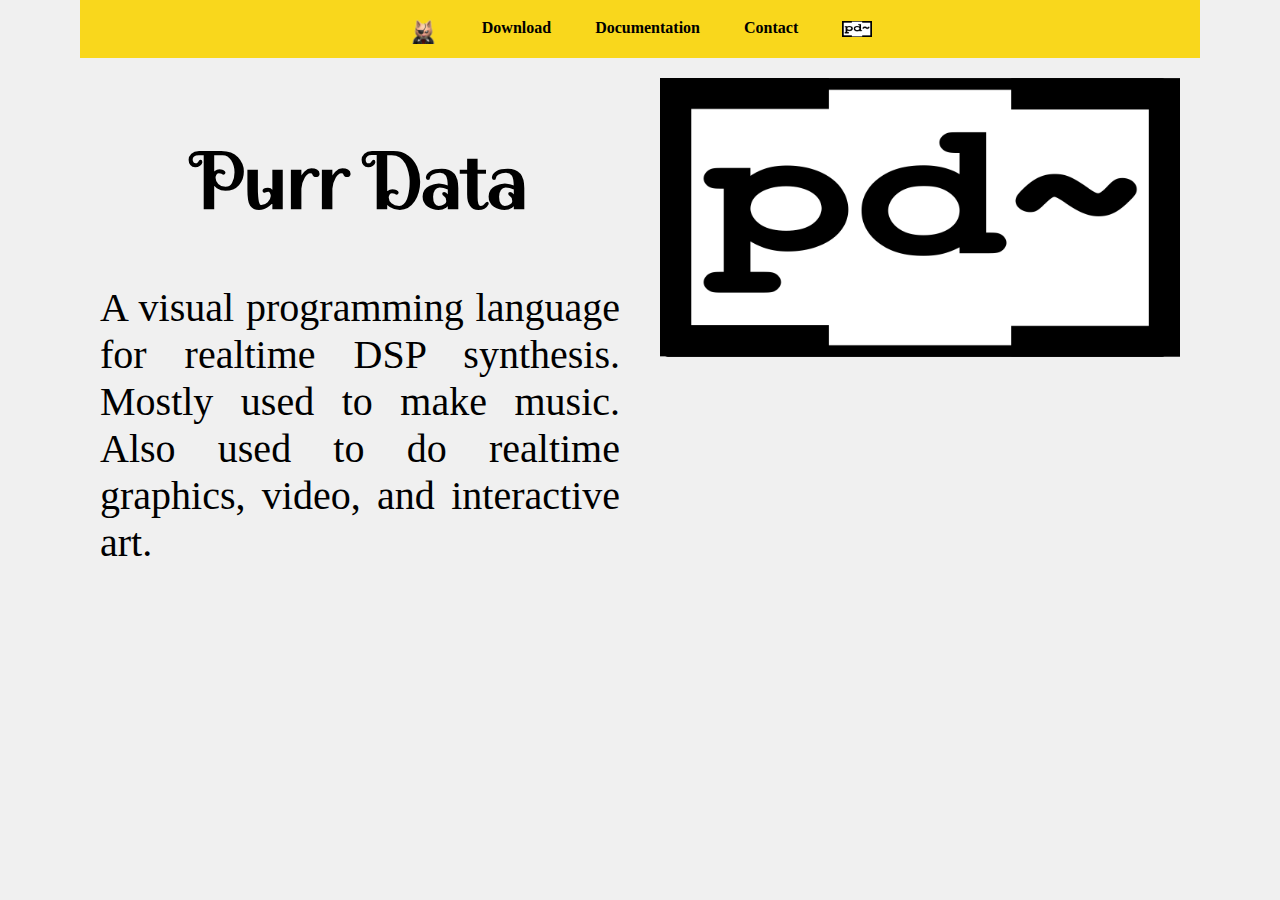
<file: index.html>
﻿<!DOCTYPE html>
<html>
<head>
	<title>Purr Data</title>
	<link rel="stylesheet" href="stylesheet.css">
	<link rel="preconnect" href="https://fonts.googleapis.com">
	<link rel="preconnect" href="https://fonts.gstatic.com" crossorigin>
	<link href="https://fonts.googleapis.com/css2?family=Spirax&display=swap" rel="stylesheet">
</head>
<body>	
	<div class="menu">
		<a rel="noopener" href="index.html"><img src="Images/PurrDataCat.png" alt="Home Icon" class="responsive"/></a>
			<div class="dropdown">
				<a rel="noopener" href="" class="options">Download</a>
					<div class="dropdown-content">
						<a rel="noopener" href="https://github.com/jonwwilkes/purr-data/releases">Windows and OSX</a>
						<a rel="noopener" href="https://git.purrdata.net/users/sign_in#arch">Arch</a>
						<a rel="noopener" href="https://git.purrdata.net/users/sign_in#debian">Debian</a>
						<a rel="noopener" href="https://git.purrdata.net/users/sign_in#raspbian">Raspbian</a>
						<a rel="noopener" href="https://git.purrdata.net/users/sign_in#ubuntu">Ubuntu</a>
						<a rel="noopener" href="https://git.purrdata.net/users/sign_in#opensuse">openSUSE</a>
					</div>
			</div>
			<div class="dropdown">
				<a rel="noopener" href="" class="options">Documentation</a>
					<div class="dropdown-content">
					  <a rel="noopener" href="getting-started.html">Getting Started</a>
					  <a rel="noopener" href="about-purr-data.html">About Purr Data</a>
					</div>
			</div>
			<div class="dropdown">
				<a rel="noopener" href="" class="options">Contact</a>
					<div class="dropdown-content">
						<a rel="noopener" href="https://disis.music.vt.edu/cgi-bin/mailman/listinfo/l2ork-dev">Mailing List</a>
					</div>
			</div>
			<a rel="noopener" href="index.html"><img src="Images/Pure_Data_logo.svg.png" alt="Home Icon" class="responsive"/></a>
	</div>
	<div class="body">
		<div class="column">
			<h1 class="spirax">Purr Data
				
			</h1>
				<p>A visual programming language for realtime DSP synthesis. Mostly used to make music. Also used to do realtime graphics, video, and interactive art.
					
				</p>
		</div>
	<div class="column">
		<img src="Images/Pure_Data_logo.svg.png" class="responsive"/>
	</div> 
</div>
	<script type="module" src="https://s.brightspace.com/lib/bsi/2024.6.211/unbundled/mathjax.js"></script><script type="text/javascript">document.addEventListener('DOMContentLoaded', function() {
					if (document.querySelector('math') || /\$\$|\\\(|\\\[|\\begin{|\\ref{|\\eqref{/.test(document.body.innerHTML)) {
						document.querySelectorAll('mspace[linebreak="newline"]').forEach(elm => {
							elm.setAttribute('style', 'display: block; height: 0.5rem;');
						});

						window.D2L.MathJax.loadMathJax({
							outputScale: 1.5,
							renderLatex: true,
							enableMML3Support: false
						});
					}
				});</script><script type="module" src="https://s.brightspace.com/lib/bsi/2024.6.211/unbundled/prism.js"></script><script type="text/javascript">document.addEventListener('DOMContentLoaded', function() {
					document.querySelectorAll('.d2l-code').forEach(code => {
						window.D2L.Prism.formatCodeElement(code);
					});
				});</script><script type="module" src="https://s.brightspace.com/lib/bsi/2024.6.211/unbundled/embeds.js"></script><script type="text/javascript">document.addEventListener('DOMContentLoaded', function() {
					window.D2L.EmbedRenderer.renderEmbeds(document.body);
				});
	</script>
</body>
</html>
</file>
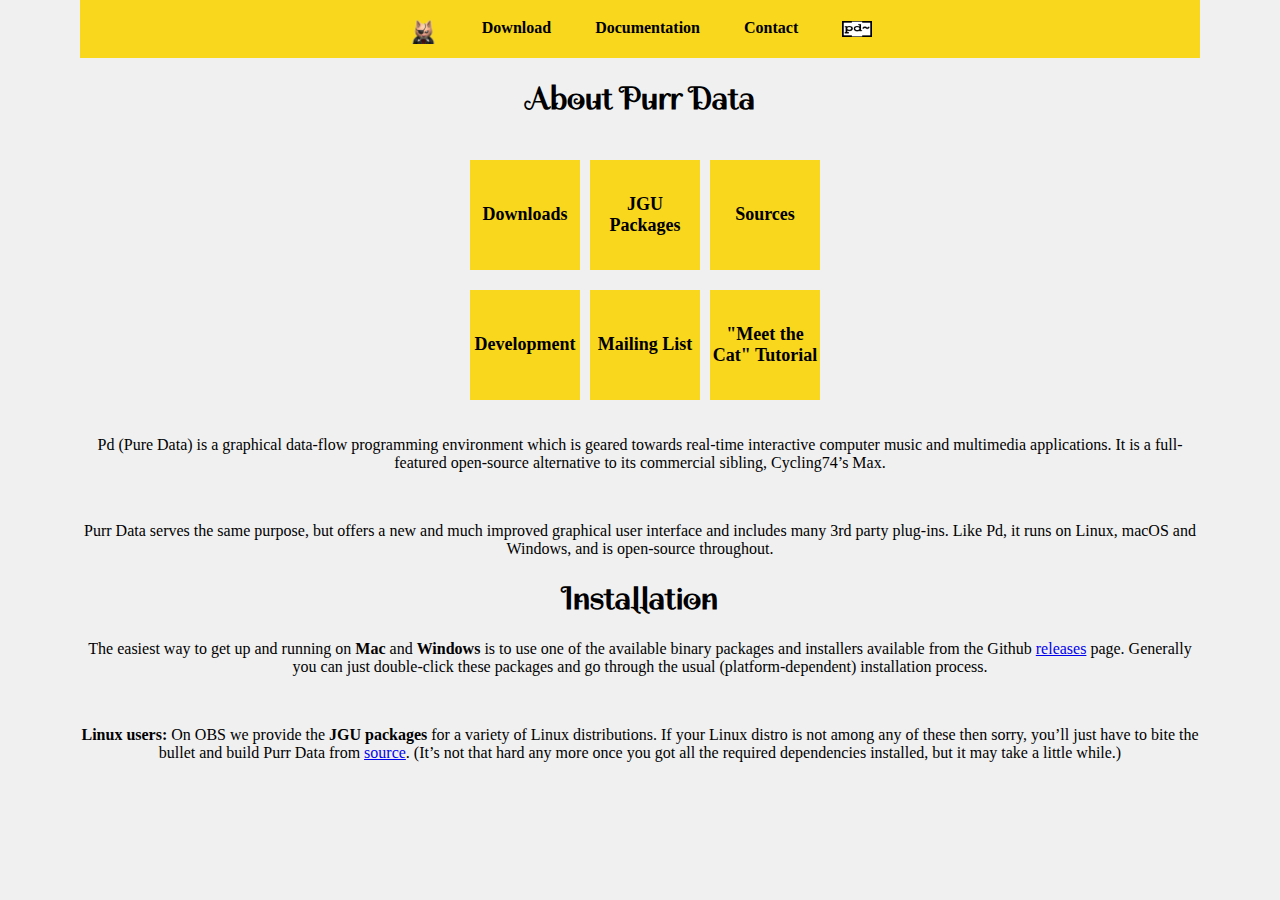
<file: about-purr-data.html>
﻿<!DOCTYPE html>
<html>
<head>
	<title>Purr Data</title>
	<link rel="stylesheet" href="stylesheet.css">
	<link rel="preconnect" href="https://fonts.googleapis.com">
	<link rel="preconnect" href="https://fonts.gstatic.com" crossorigin>
	<link href="https://fonts.googleapis.com/css2?family=Spirax&display=swap" rel="stylesheet">
</head>
<body>
	<div class="menu">
		<a rel="noopener" href="index.html"><img src="Images/PurrDataCat.png" alt="Home Icon"/></a>
			<div class="dropdown">
				<a rel="noopener" href="" class="options">Download</a>
					<div class="dropdown-content">
						<a rel="noopener" href="https://github.com/jonwwilkes/purr-data/releases">Windows and OSX</a>
						<a rel="noopener" href="https://git.purrdata.net/users/sign_in#arch">Arch</a>
						<a rel="noopener" href="https://git.purrdata.net/users/sign_in#debian">Debian</a>
						<a rel="noopener" href="https://git.purrdata.net/users/sign_in#raspbian">Raspbian</a>
						<a rel="noopener" href="https://git.purrdata.net/users/sign_in#ubuntu">Ubuntu</a>
						<a rel="noopener" href="https://git.purrdata.net/users/sign_in#opensuse">openSUSE</a>
					</div>
			</div>
			<div class="dropdown">
				<a rel="noopener" href="" class="options">Documentation</a>
					<div class="dropdown-content">
					  <a rel="noopener" href="getting-started.html">Getting Started</a>
					  <a rel="noopener" href="about-purr-data.html">About Purr Data</a>
					</div>
			</div>
			<div class="dropdown">
				<a rel="noopener" href="" class="options">Contact</a>
					<div class="dropdown-content">
						<a rel="noopener" href="https://disis.music.vt.edu/cgi-bin/mailman/listinfo/l2ork-dev">Mailing List</a>
					</div>
			</div>
			<a rel="noopener" href="index.html"><img src="Images/Pure_Data_logo.svg.png" alt="Home Icon"/></a>
	</div>
	<div class="getstarted">
		<h1 class="spirax">About Purr Data</h1>
		<div class="grid">
			<a rel="noopener" class="square" href="https://github.com/agraef/purr-data/releases">Downloads</a>
			<a rel="noopener" class="square" href="https://agraef.github.io/purr-data/#jgu-packages">JGU Packages</a>
			<a rel="noopener" class="square" href="https://github.com/agraef/purr-data">Sources</a>
			<a rel="noopener" class="square" href="https://git.purrdata.net/jwilkes/purr-data">Development</a>
			<a rel="noopener" class="square" href="http://disis.music.vt.edu/listinfo/l2ork-dev">Mailing List</a>
			<a rel="noopener" class="square" href="https://agraef.github.io/purr-data-intro/Purr-Data-Intro.html">&quot;Meet the Cat&quot; Tutorial</a>
		</div>
		<p>Pd (Pure Data) is a graphical data-flow programming environment which is geared towards real-time interactive computer music and multimedia applications. It is a full-featured open-source alternative to its commercial sibling, Cycling74’s Max.</p>
		<br/>
		<p>Purr Data serves the same purpose, but offers a new and much improved graphical user interface and includes many 3rd party plug-ins. Like Pd, it runs on Linux, macOS and Windows, and is open-source throughout.</p>
		<h1 class="spirax">Installation</h1>
		<p>The easiest way to get up and running on <b>Mac</b> and <b>Windows</b> is to use one of the available binary packages and installers available from the Github <a rel="noopener" href="https://github.com/agraef/purr-data/releases">releases</a> page. Generally you can just double-click these packages and go through the usual (platform-dependent) installation process.</p>
		<br/>
		<p><b>Linux users:</b> On OBS we provide the <b>JGU packages</b> for a variety of Linux distributions. If your Linux distro is not among any of these then sorry, you’ll just have to bite the bullet and build Purr Data from <a rel="noopener" href="https://agraef.github.io/purr-data/#building-from-source">source</a>. (It’s not that hard any more once you got all the required dependencies installed, but it may take a little while.)</p>
	</div>
	<script type="module" src="https://s.brightspace.com/lib/bsi/2024.6.211/unbundled/mathjax.js"></script><script type="text/javascript">document.addEventListener('DOMContentLoaded', function() {
					if (document.querySelector('math') || /\$\$|\\\(|\\\[|\\begin{|\\ref{|\\eqref{/.test(document.body.innerHTML)) {
						document.querySelectorAll('mspace[linebreak="newline"]').forEach(elm => {
							elm.setAttribute('style', 'display: block; height: 0.5rem;');
						});

						window.D2L.MathJax.loadMathJax({
							outputScale: 1.5,
							renderLatex: true,
							enableMML3Support: false
						});
					}
				});</script><script type="module" src="https://s.brightspace.com/lib/bsi/2024.6.211/unbundled/prism.js"></script><script type="text/javascript">document.addEventListener('DOMContentLoaded', function() {
					document.querySelectorAll('.d2l-code').forEach(code => {
						window.D2L.Prism.formatCodeElement(code);
					});
				});</script><script type="module" src="https://s.brightspace.com/lib/bsi/2024.6.211/unbundled/embeds.js"></script><script type="text/javascript">document.addEventListener('DOMContentLoaded', function() {
					window.D2L.EmbedRenderer.renderEmbeds(document.body);
				});
	</script>
</body>
</html>
</file>
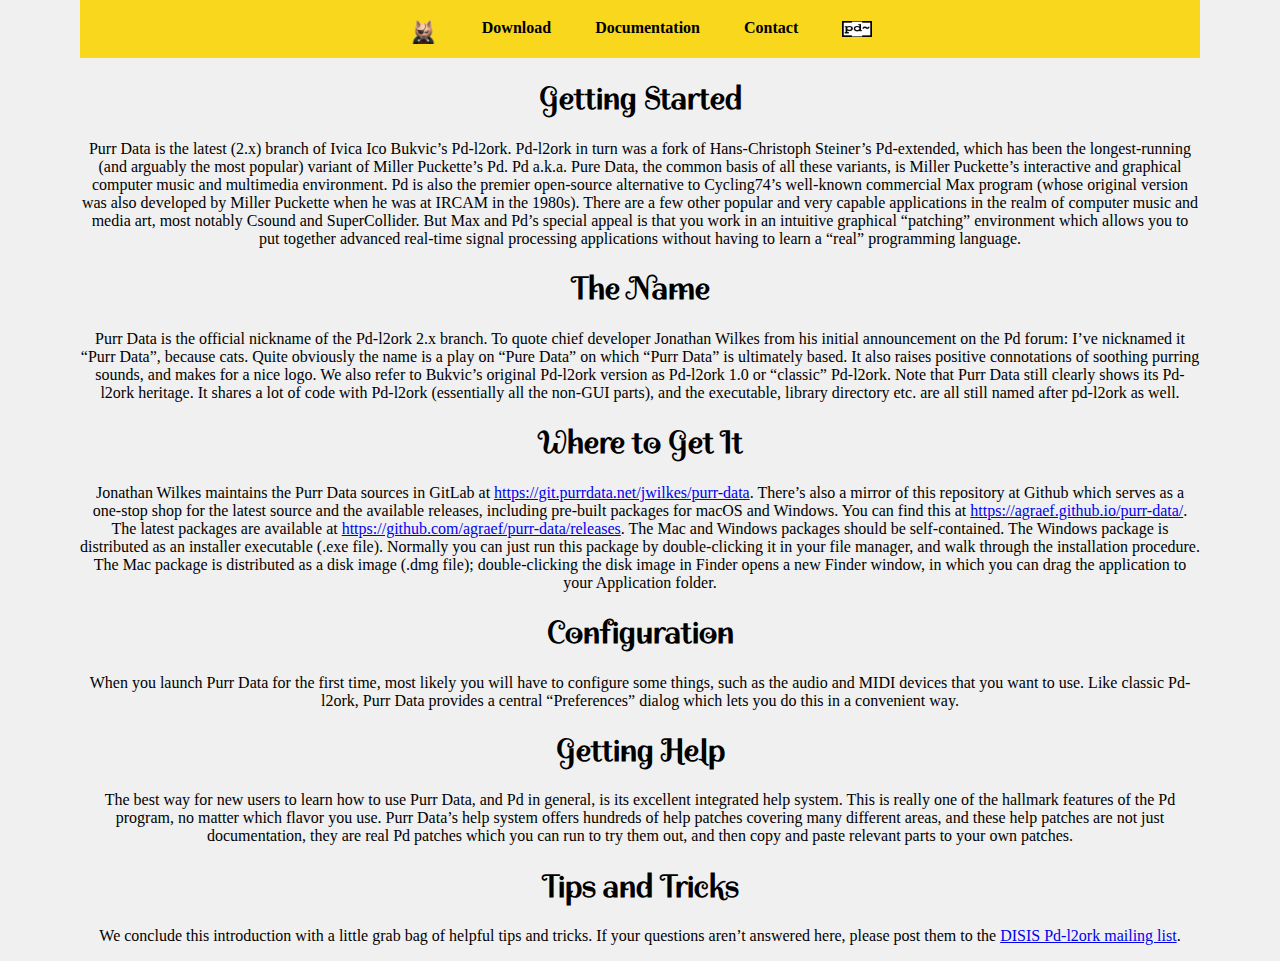
<file: getting-started.html>
﻿<!DOCTYPE html>
<html>
<head>
	<title>Purr Data</title>
	<link rel="stylesheet" href="stylesheet.css">
	<link rel="preconnect" href="https://fonts.googleapis.com">
	<link rel="preconnect" href="https://fonts.gstatic.com" crossorigin>
	<link href="https://fonts.googleapis.com/css2?family=Spirax&display=swap" rel="stylesheet">
</head>
<body>
	<div class="menu">
		<a rel="noopener" href="index.html"><img src="Images/PurrDataCat.png" alt="Home Icon"/></a>
			<div class="dropdown">
				<a rel="noopener" href="" class="options">Download</a>
					<div class="dropdown-content">
						<a rel="noopener" href="https://github.com/jonwwilkes/purr-data/releases">Windows and OSX</a>
						<a rel="noopener" href="https://git.purrdata.net/users/sign_in#arch">Arch</a>
						<a rel="noopener" href="https://git.purrdata.net/users/sign_in#debian">Debian</a>
						<a rel="noopener" href="https://git.purrdata.net/users/sign_in#raspbian">Raspbian</a>
						<a rel="noopener" href="https://git.purrdata.net/users/sign_in#ubuntu">Ubuntu</a>
						<a rel="noopener" href="https://git.purrdata.net/users/sign_in#opensuse">openSUSE</a>
					</div>
			</div>
			<div class="dropdown">
				<a rel="noopener" href="" class="options">Documentation</a>
					<div class="dropdown-content">
					  <a rel="noopener" href="getting-started.html">Getting Started</a>
					  <a rel="noopener" href="about-purr-data.html">About Purr Data</a>
					</div>
			</div>
			<div class="dropdown">
				<a rel="noopener" href="" class="options">Contact</a>
					<div class="dropdown-content">
						<a rel="noopener" href="https://disis.music.vt.edu/cgi-bin/mailman/listinfo/l2ork-dev">Mailing List</a>
					</div>
			</div>
			<a rel="noopener" href="index.html"><img src="Images/Pure_Data_logo.svg.png" alt="Home Icon"/></a>
	</div>
	<div class="getstarted">
		<h1 class="spirax">Getting Started</h1>
			<p>Purr Data is the latest (2.x) branch of Ivica Ico Bukvic’s Pd-l2ork. Pd-l2ork in turn was a fork of Hans-Christoph Steiner’s Pd-extended, which has been the longest-running (and arguably the most popular) variant of Miller Puckette’s Pd. Pd a.k.a. Pure Data, the common basis of all these variants, is Miller Puckette’s interactive and graphical computer music and multimedia environment. Pd is also the premier open-source alternative to Cycling74’s well-known commercial Max program (whose original version was also developed by Miller Puckette when he was at IRCAM in the 1980s). There are a few other popular and very capable applications in the realm of computer music and media art, most notably Csound and SuperCollider. But Max and Pd’s special appeal is that you work in an intuitive graphical “patching” environment which allows you to put together advanced real-time signal processing applications without having to learn a “real” programming language.</p>
		<h1 class="spirax">The Name</h1>
			<p>Purr Data is the official nickname of the Pd-l2ork 2.x branch. To quote chief developer Jonathan Wilkes from his initial announcement on the Pd forum:
				I’ve nicknamed it “Purr Data”, because cats.
				Quite obviously the name is a play on “Pure Data” on which “Purr Data” is ultimately based. It also raises positive connotations of soothing purring sounds, and makes for a nice logo.
				We also refer to Bukvic’s original Pd-l2ork version as Pd-l2ork 1.0 or “classic” Pd-l2ork. Note that Purr Data still clearly shows its Pd-l2ork heritage. It shares a lot of code with Pd-l2ork (essentially all the non-GUI parts), and the executable, library directory etc. are all still named after pd-l2ork as well.</p>
		<h1 class="spirax">Where to Get It</h1>
			<p>Jonathan Wilkes maintains the Purr Data sources in GitLab at <a rel="noopener" href="https://git.purrdata.net/jwilkes/purr-data">https://git.purrdata.net/jwilkes/purr-data</a>. There’s also a mirror of this repository at Github which serves as a one-stop shop for the latest source and the available releases, including pre-built packages for macOS and Windows. You can find this at <a rel="noopener" href="https://agraef.github.io/purr-data/">https://agraef.github.io/purr-data/</a>. The latest packages are available at <a rel="noopener" href="https://github.com/agraef/purr-data/releases">https://github.com/agraef/purr-data/releases</a>. The Mac and Windows packages should be self-contained. The Windows package is distributed as an installer executable (.exe file). Normally you can just run this package by double-clicking it in your file manager, and walk through the installation procedure. The Mac package is distributed as a disk image (.dmg file); double-clicking the disk image in Finder opens a new Finder window, in which you can drag the application to your Application folder.</p>
		<h1 class="spirax">Configuration</h1>
			<p>When you launch Purr Data for the first time, most likely you will have to configure some things, such as the audio and MIDI devices that you want to use. Like classic Pd-l2ork, Purr Data provides a central “Preferences” dialog which lets you do this in a convenient way.</p>
		<h1 class="spirax">Getting Help</h1>
			<p>The best way for new users to learn how to use Purr Data, and Pd in general, is its excellent integrated help system. This is really one of the hallmark features of the Pd program, no matter which flavor you use. Purr Data’s help system offers hundreds of help patches covering many different areas, and these help patches are not just documentation, they are real Pd patches which you can run to try them out, and then copy and paste relevant parts to your own patches.</p>
		<h1 class="spirax">Tips and Tricks</h1>
			<p>We conclude this introduction with a little grab bag of helpful tips and tricks. If your questions aren’t answered here, please post them to the <a rel="noopener" href="http://disis.music.vt.edu/listinfo/l2ork-dev">DISIS Pd-l2ork mailing list</a>.</p>
	</div>
	<script type="module" src="https://s.brightspace.com/lib/bsi/2024.6.211/unbundled/mathjax.js"></script><script type="text/javascript">document.addEventListener('DOMContentLoaded', function() {
					if (document.querySelector('math') || /\$\$|\\\(|\\\[|\\begin{|\\ref{|\\eqref{/.test(document.body.innerHTML)) {
						document.querySelectorAll('mspace[linebreak="newline"]').forEach(elm => {
							elm.setAttribute('style', 'display: block; height: 0.5rem;');
						});

						window.D2L.MathJax.loadMathJax({
							outputScale: 1.5,
							renderLatex: true,
							enableMML3Support: false
						});
					}
				});</script><script type="module" src="https://s.brightspace.com/lib/bsi/2024.6.211/unbundled/prism.js"></script><script type="text/javascript">document.addEventListener('DOMContentLoaded', function() {
					document.querySelectorAll('.d2l-code').forEach(code => {
						window.D2L.Prism.formatCodeElement(code);
					});
				});</script><script type="module" src="https://s.brightspace.com/lib/bsi/2024.6.211/unbundled/embeds.js"></script><script type="text/javascript">document.addEventListener('DOMContentLoaded', function() {
					window.D2L.EmbedRenderer.renderEmbeds(document.body);
				});
	</script>
</body>
</html>
</file>
<file: stylesheet.css>
body {
  font-family: ariel;
  margin: 0;
  padding: 0;
  background-color: #f0f0f0;
  margin-left:5em;
  margin-right: 5em;
}

.menu {
  background-color: #f9d71c; 
  text-align: center;
}

.menu a {
  display: inline-block; 
  color: black; 
  text-align: center;
  padding: 14px 20px;
  text-decoration: none;
}

.menu a img {
  vertical-align: middle; 
  width: 30px; 
  height: auto;
}

.menu a:hover, .dropdown:hover .options {
  background-color: #ddd;
  color: black;
}

.dropdown {
  display: inline-block;
  font-weight: bold;
max-width: 100%;
	height: auto;
}

.dropdown-content {
  display: none;
  position: absolute;
  background-color: #f9f9f9;
  min-width: 160px;
max-width: 100%;
	height: auto;
}

.dropdown-content a {
  color: black;
  padding: 12px 16px;
  text-decoration: none;
  display: block;
  text-align: left;
}

.dropdown-content a:hover {
  background-color: #ddd;
}

.dropdown:hover .dropdown-content {
  display: block;
}

.body {
  display: flex;
  justify-content: center;
}

.column {
  width: 50%;
  padding: 20px;
}

.column h1 {
	text-align: center; 
	font-size: 80px;
}

.column p {
	text-align: justify;
	font-size: 40px;
}

.column img {
	width: 50em;
	display: block;
}

.spirax {
	font-family: "Spirax", system-ui;
	font-weight: bold;
	font-style: normal;
}

.getstarted {
	text-align: center;
}

.grid {
	padding: 20px;
	display: grid;
	grid-template-columns: repeat(3, 100px);
	gap: 20px;
	text-align: center;
	justify-content: center;
	font-weight: bold;
}
.square {
	width: 110px;
	height: 110px;
	background-color: #f9d71c;
	color: black;
	font-size: 18px;
	display: flex;
	justify-content: center;
	align-items: center;
	text-decoration: none;
}
.square:hover {
	background-color: #ddd;
	cursor: pointer;
}
.responsive {
	max-width: 100%;
	height: auto;
}
@media only screen and (max-width: 480px) {
}
@media only screen and (orientation: landscape) {
}
</file>
